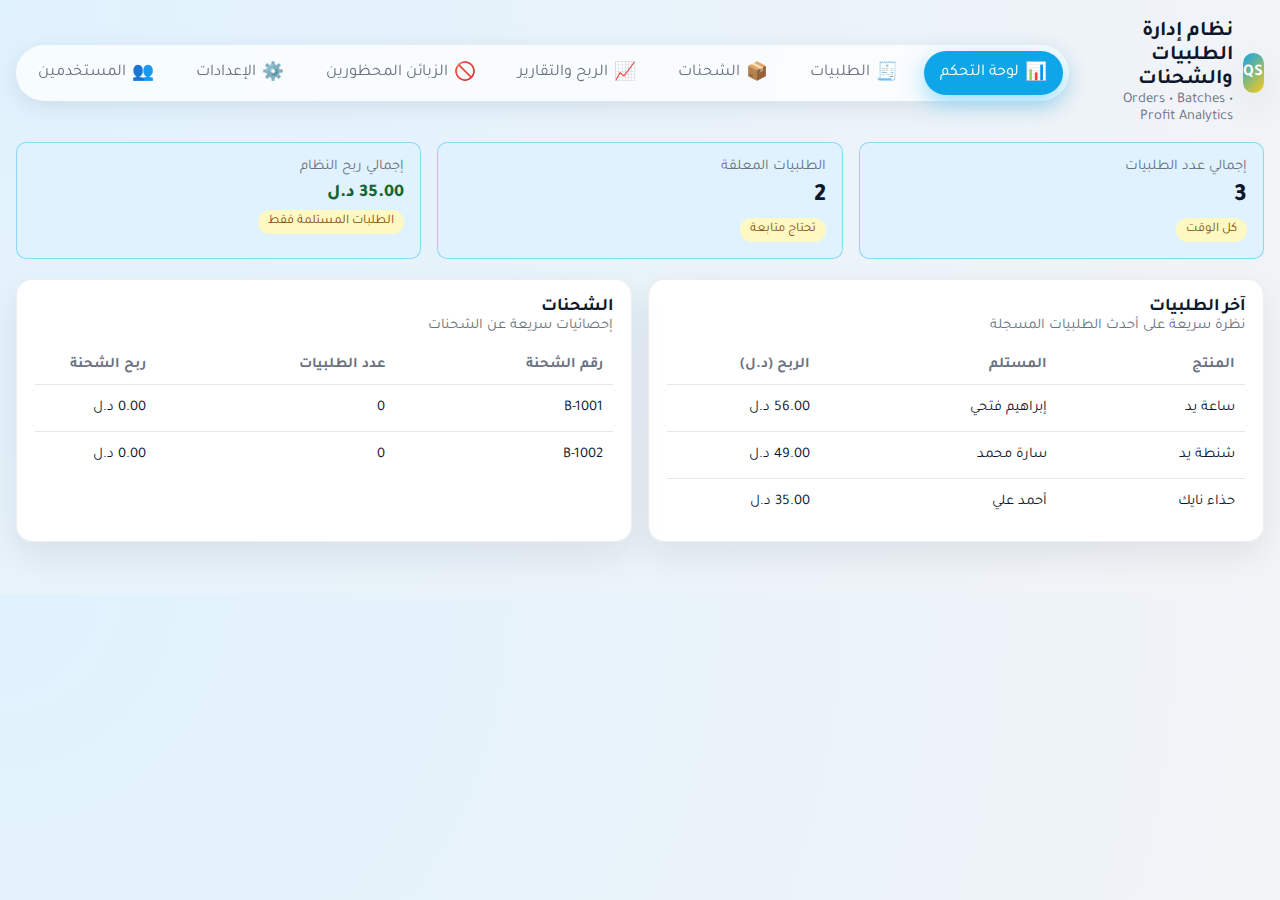
<file: index.html>
<!DOCTYPE html>
<html lang="ar" dir="rtl">
<head>
  <meta charset="UTF-8" />
  <title>نظام إدارة الطلبيات والشحنات</title>
  <meta name="viewport" content="width=device-width, initial-scale=1" />

  <link href="https://fonts.googleapis.com/css2?family=Tajawal:wght@400;500;700&display=swap" rel="stylesheet">
  <link rel="stylesheet" href="./css/styles.css">
</head>

<body>

  <div class="app-shell">

    <!-- HEADER -->
    <div id="header-slot"></div>

    <!-- CONTENT -->
    <main id="app-content"></main>

  </div>

  <!-- MODALS -->
  <div id="modals-slot"></div>

  <!-- SCRIPTS  -->
  <script defer src="./js/core.js"></script>

  <script defer src="./js/dashboard.js"></script>
  <script defer src="./js/orders.js"></script>
  <script defer src="./js/batches.js"></script>
  <script defer src="./js/analytics.js"></script>
  <script defer src="./js/settings.js"></script>
  <script defer src="./js/blocked.js"></script>
  <script defer src="./js/users.js"></script>

  <script defer src="./js/init.js"></script>
</body>
</html>
</file>
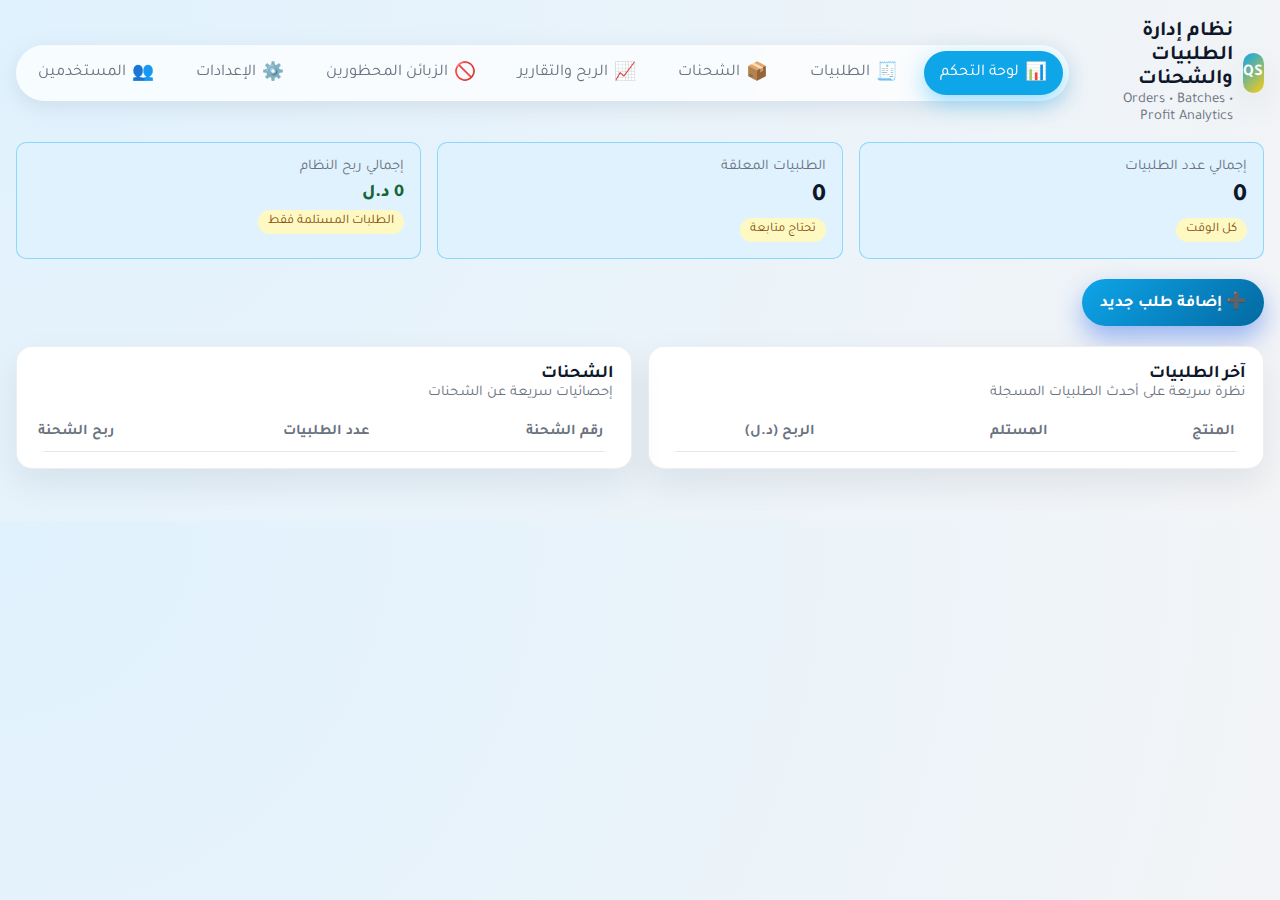
<file: frontend/index.html>
<!DOCTYPE html>
<html lang="ar" dir="rtl">
<head>
  <meta charset="UTF-8" />
  <title>نظام إدارة الطلبيات والشحنات</title>
  <meta name="viewport" content="width=device-width, initial-scale=1" />

  <link href="https://fonts.googleapis.com/css2?family=Tajawal:wght@400;500;700&display=swap" rel="stylesheet">
  <link rel="stylesheet" href="css/styles.css">
</head>

<body>

  <div class="app-shell">

    <!-- HEADER -->
    <div id="header-slot"></div>

    <main id="app-content"></main>

  </div>

  <!-- MODALS -->
  <div id="modals-slot"></div>
 
<script defer src="js/core.js"></script>
<script defer src="js/orders.js"></script>
<script defer src="js/batches.js"></script>
<script defer src="js/analytics.js"></script>
<script defer src="js/settings.js"></script>
<script defer src="js/blocked.js"></script>
<script defer src="js/users.js"></script>
<script defer src="js/init.js"></script>

</body>
</html>
</file>
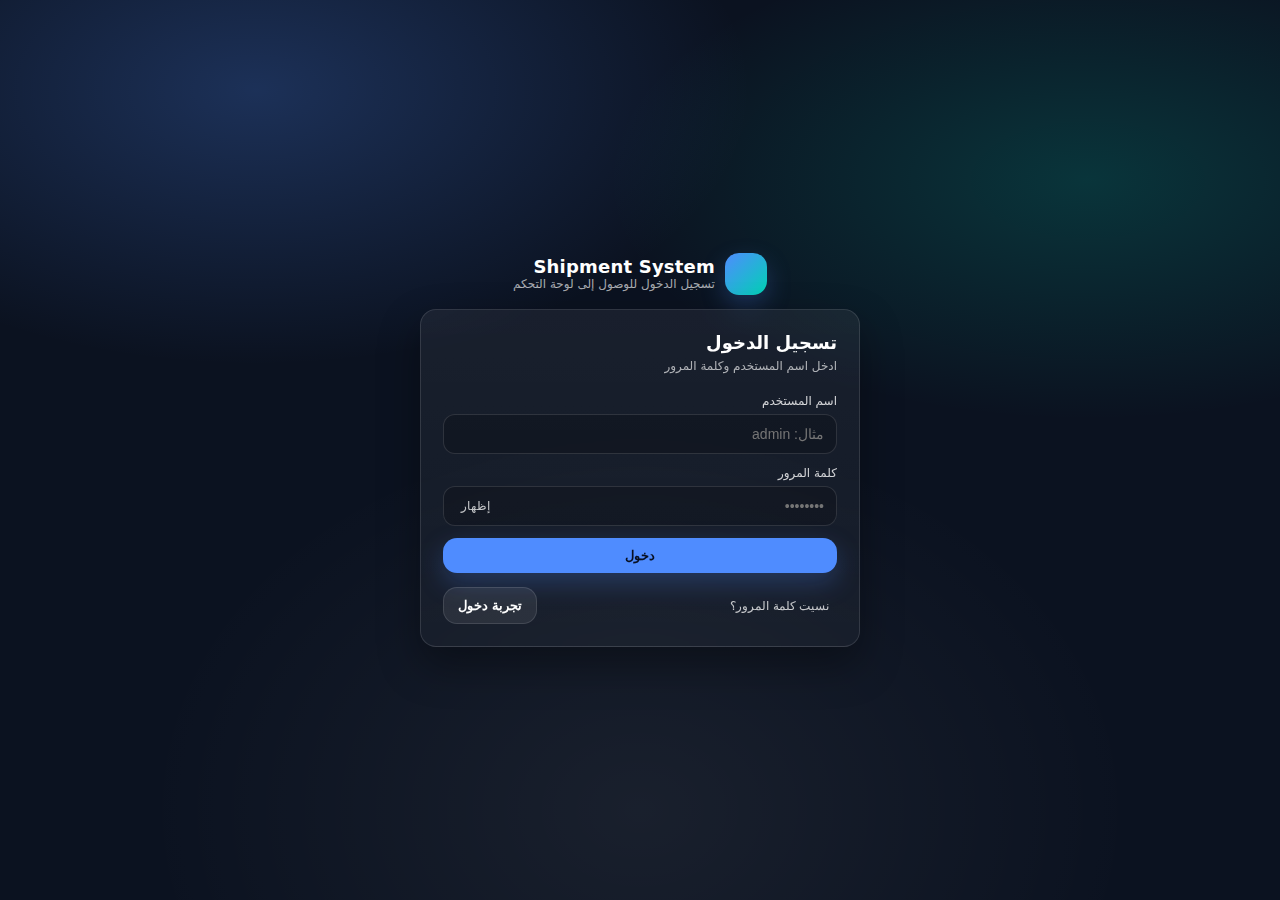
<file: components/login.html>
<!-- login.html (Front-only) -->
<!doctype html>
<html lang="ar" dir="rtl">
<head>
  <meta charset="utf-8" />
  <meta name="viewport" content="width=device-width,initial-scale=1" />
  <title>تسجيل الدخول</title>
  <style>
    :root{
      --bg:#0b1220;
      --card:#0f1a2f;
      --muted:rgba(255,255,255,.65);
      --text:#ffffff;
      --line:rgba(255,255,255,.12);
      --primary:#4f8cff;
      --danger:#ff4d4f;
      --shadow:0 18px 40px rgba(0,0,0,.35);
      --radius:16px;
      --radius2:12px;
      --pad:16px;
      --font: system-ui, -apple-system, Segoe UI, Roboto, Arial;
    }

    *{box-sizing:border-box}
    body{
      margin:0;
      font-family:var(--font);
      background:
        radial-gradient(900px 500px at 20% 10%, rgba(79,140,255,.25), transparent 55%),
        radial-gradient(800px 400px at 85% 20%, rgba(0,210,180,.18), transparent 60%),
        radial-gradient(900px 700px at 50% 90%, rgba(255,255,255,.06), transparent 55%),
        var(--bg);
      color:var(--text);
      min-height:100vh;
      display:flex;
      align-items:center;
      justify-content:center;
      padding:24px;
    }

    .wrap{
      width:min(440px, 100%);
    }

    .brand{
      display:flex;
      align-items:center;
      gap:10px;
      margin-bottom:14px;
      justify-content:center;
    }
    .logo{
      width:42px;height:42px;
      border-radius:14px;
      background: linear-gradient(135deg, rgba(79,140,255,1), rgba(0,210,180,1));
      box-shadow: 0 10px 24px rgba(79,140,255,.25);
    }
    .brand h1{
      margin:0;
      font-size:18px;
      font-weight:800;
      letter-spacing:.2px;
    }
    .brand p{
      margin:0;
      font-size:12px;
      color:var(--muted);
      text-align:center;
    }

    .card{
      background:linear-gradient(180deg, rgba(255,255,255,.06), rgba(255,255,255,.03));
      border:1px solid var(--line);
      border-radius:var(--radius);
      box-shadow:var(--shadow);
      padding:22px;
      backdrop-filter: blur(10px);
    }

    .title{
      margin:0 0 4px 0;
      font-size:18px;
      font-weight:800;
    }
    .sub{
      margin:0 0 18px 0;
      color:var(--muted);
      font-size:12px;
      line-height:1.6;
    }

    .row{margin-bottom:12px}
    label{
      display:block;
      margin:0 0 6px 0;
      font-size:12px;
      color:rgba(255,255,255,.8);
    }
    .input{
      width:100%;
      border:1px solid var(--line);
      background:rgba(0,0,0,.18);
      color:var(--text);
      border-radius:12px;
      padding:11px 12px;
      font-size:14px;
      outline:none;
    }
    .input:focus{
      border-color: rgba(79,140,255,.75);
      box-shadow: 0 0 0 3px rgba(79,140,255,.18);
    }

    .pw-wrap{
      position:relative;
    }
    .pw-toggle{
      position:absolute;
      left:10px; /* لأن RTL */
      top:50%;
      transform:translateY(-50%);
      border:0;
      background:transparent;
      color:rgba(255,255,255,.75);
      cursor:pointer;
      padding:6px 8px;
      border-radius:10px;
      font-size:12px;
    }
    .pw-toggle:hover{background:rgba(255,255,255,.06)}

    .actions{
      display:flex;
      gap:10px;
      align-items:center;
      justify-content:space-between;
      margin-top:14px;
      flex-wrap:wrap;
    }

    .btn{
      border:0;
      cursor:pointer;
      border-radius:14px;
      padding:10px 14px;
      font-weight:700;
      font-size:13px;
      transition:.15s transform, .15s opacity;
      user-select:none;
    }
    .btn:active{transform:scale(.98)}
    .btn-primary{
      background:var(--primary);
      color:#081022;
      box-shadow: 0 10px 26px rgba(79,140,255,.25);
      width:100%;
    }
    .btn-secondary{
      background:rgba(255,255,255,.08);
      color:var(--text);
      border:1px solid var(--line);
    }
    .link{
      background:transparent;
      border:0;
      color:rgba(255,255,255,.75);
      cursor:pointer;
      padding:6px 8px;
      border-radius:10px;
      font-size:12px;
    }
    .link:hover{background:rgba(255,255,255,.06)}

    .hint{
      margin-top:14px;
      color:rgba(255,255,255,.55);
      font-size:11px;
      line-height:1.6;
      text-align:center;
    }

    .msg{
      margin-top:10px;
      font-size:12px;
      padding:10px 12px;
      border-radius:12px;
      border:1px solid var(--line);
      background:rgba(0,0,0,.18);
      display:none;
    }
    .msg.ok{border-color: rgba(0,210,180,.35)}
    .msg.err{border-color: rgba(255,77,79,.35)}
    .msg.show{display:block}

    /* Modal */
    .overlay{
      position:fixed; inset:0;
      background:rgba(0,0,0,.55);
      display:none;
      align-items:center;
      justify-content:center;
      padding:24px;
      z-index:1000;
    }
    .overlay.show{display:flex}
    .modal{
      width:min(420px, 100%);
      background:linear-gradient(180deg, rgba(255,255,255,.08), rgba(255,255,255,.04));
      border:1px solid var(--line);
      border-radius:18px;
      box-shadow:var(--shadow);
      padding:18px;
    }
    .modal h3{margin:0 0 6px 0; font-size:16px}
    .modal p{margin:0 0 12px 0; color:var(--muted); font-size:12px; line-height:1.6}
    .modal .btns{display:flex; gap:10px; justify-content:flex-end; margin-top:12px; flex-wrap:wrap}
    .btn-danger{
      background:rgba(255,77,79,.12);
      color:#ffd1d1;
      border:1px solid rgba(255,77,79,.35);
    }

    /* Mobile */
    @media (max-width:420px){
      .card{padding:18px}
      .btn-primary{width:100%}
      .actions{justify-content:center}
    }
  </style>
</head>
<body>
  <div class="wrap">
    <div class="brand">
      <div class="logo" aria-hidden="true"></div>
      <div>
        <h1>Shipment System</h1>
        <p>تسجيل الدخول للوصول إلى لوحة التحكم</p>
      </div>
    </div>

    <div class="card">
      <h2 class="title">تسجيل الدخول</h2>
      <p class="sub">ادخل اسم المستخدم وكلمة المرور</p>

      <div class="row">
        <label for="username">اسم المستخدم</label>
        <input id="username" class="input" type="text" placeholder="مثال: admin" autocomplete="username" />
      </div>

      <div class="row">
        <label for="password">كلمة المرور</label>
        <div class="pw-wrap">
          <input id="password" class="input" type="password" placeholder="••••••••" autocomplete="current-password" />
          <button class="pw-toggle" type="button" id="togglePw">إظهار</button>
        </div>
      </div>

      <button class="btn btn-primary" type="button" id="loginBtn">دخول</button>

      <div class="actions">
        <button class="link" type="button" id="forgotBtn">نسيت كلمة المرور؟</button>
        <button class="btn btn-secondary" type="button" id="demoBtn">تجربة دخول</button>
      </div>

      <div id="msg" class="msg"></div>
 
    </div>
  </div>

  <!-- Forgot Password Modal -->
  <div class="overlay" id="overlay" role="dialog" aria-modal="true" aria-labelledby="fpTitle">
    <div class="modal">
      <h3 id="fpTitle">إعادة تعيين كلمة المرور</h3>
      <p>أدخل اسم المستخدم أو البريد الإلكتروني</p>

      <div class="row">
        <label for="fpUser">اسم المستخدم / البريد</label>
        <input id="fpUser" class="input" type="text" placeholder="مثال: admin أو admin@mail.com" />
      </div>

      <div id="fpMsg" class="msg"></div>

      <div class="btns">
        <button class="btn btn-secondary" type="button" id="closeFp">إغلاق</button>
        <button class="btn btn-danger" type="button" id="sendFp">إرسال</button>
      </div>
    </div>
  </div>

  <script>
    "use strict";

    // ====== Demo local users (Front-only) ======
    const DEMO_USERS = [
      { username: "admin", password: "admin123" },
      { username: "staff", password: "staff123" }
    ];

    // ====== Elements ======
    const elUser = document.getElementById("username");
    const elPass = document.getElementById("password");
    const elMsg  = document.getElementById("msg");

    const loginBtn = document.getElementById("loginBtn");
    const demoBtn  = document.getElementById("demoBtn");
    const togglePw = document.getElementById("togglePw");

    const overlay  = document.getElementById("overlay");
    const forgotBtn= document.getElementById("forgotBtn");
    const closeFp  = document.getElementById("closeFp");
    const sendFp   = document.getElementById("sendFp");
    const fpUser   = document.getElementById("fpUser");
    const fpMsg    = document.getElementById("fpMsg");

    // ====== UI Helpers ======
    function showMessage(text, type="ok"){
      elMsg.textContent = text;
      elMsg.className = "msg show " + (type === "err" ? "err" : "ok");
    }
    function clearMessage(){
      elMsg.textContent = "";
      elMsg.className = "msg";
    }

    function showFpMessage(text, type="ok"){
      fpMsg.textContent = text;
      fpMsg.className = "msg show " + (type === "err" ? "err" : "ok");
    }
    function clearFpMessage(){
      fpMsg.textContent = "";
      fpMsg.className = "msg";
    }

    // ====== “API” Stubs (replace later with real fetch) ======
    async function apiLogin(username, password){
      // TODO: Replace with Laravel endpoint:
      // POST /api/login { username, password }
      // return { ok:true, token:"...", user:{...} } or { ok:false, message:"..." }

      // Front-only demo validation:
      const found = DEMO_USERS.find(u => u.username === username && u.password === password);
      if (!found) return { ok:false, message:"بيانات الدخول غير صحيحة." };
      return { ok:true, token:"demo-token", user:{ username } };
    }

    async function apiForgotPassword(identity){
      // TODO: Replace with Laravel endpoint:
      // POST /api/forgot-password { identity }
      // return { ok:true, message:"..." }

      if (!identity || identity.length < 3) {
        return { ok:false, message:"اكتب اسم المستخدم/البريد بشكل صحيح." };
      }
      // Demo
      return { ok:true, message:"تم إرسال طلب إعادة التعيين (تجريبي). سيتم ربطه بالباك اند لاحقًا." };
    }

    // ====== Actions ======
    async function handleLogin(){
      clearMessage();
      const username = (elUser.value || "").trim();
      const password = (elPass.value || "").trim();

      if (!username || !password){
        showMessage("اكتب اسم المستخدم وكلمة المرور.", "err");
        return;
      }

      loginBtn.disabled = true;
      loginBtn.style.opacity = "0.75";
      loginBtn.textContent = "جارٍ التحقق...";

      try{
        const res = await apiLogin(username, password);
        if (!res.ok){
          showMessage(res.message || "فشل تسجيل الدخول.", "err");
          return;
        }

        // Store demo token
        localStorage.setItem("auth_token", res.token);
        localStorage.setItem("auth_user", JSON.stringify(res.user));

        showMessage("تم تسجيل الدخول بنجاح ✅ (تجريبي)", "ok");

        // TODO: redirect to your SPA route
        // location.hash = "#dashboard";
        // or window.location.href = "index.html#dashboard";
      } finally {
        loginBtn.disabled = false;
        loginBtn.style.opacity = "1";
        loginBtn.textContent = "دخول";
      }
    }

    function openForgot(){
      clearFpMessage();
      fpUser.value = "";
      overlay.classList.add("show");
      setTimeout(() => fpUser.focus(), 50);
    }
    function closeForgot(){
      overlay.classList.remove("show");
    }

    async function handleForgot(){
      clearFpMessage();
      const identity = (fpUser.value || "").trim();

      sendFp.disabled = true;
      sendFp.style.opacity = "0.75";
      sendFp.textContent = "إرسال...";

      try{
        const res = await apiForgotPassword(identity);
        if (!res.ok){
          showFpMessage(res.message || "فشل الإرسال.", "err");
          return;
        }
        showFpMessage(res.message || "تم الإرسال.", "ok");
      } finally {
        sendFp.disabled = false;
        sendFp.style.opacity = "1";
        sendFp.textContent = "إرسال";
      }
    }

    // ====== Events ======
    loginBtn.addEventListener("click", handleLogin);
    demoBtn.addEventListener("click", () => {
      elUser.value = "admin";
      elPass.value = "admin123";
      handleLogin();
    });

    togglePw.addEventListener("click", () => {
      const isPw = elPass.type === "password";
      elPass.type = isPw ? "text" : "password";
      togglePw.textContent = isPw ? "إخفاء" : "إظهار";
    });

    forgotBtn.addEventListener("click", openForgot);
    closeFp.addEventListener("click", closeForgot);
    sendFp.addEventListener("click", handleForgot);

    overlay.addEventListener("click", (e) => {
      if (e.target === overlay) closeForgot();
    });

    document.addEventListener("keydown", (e) => {
      if (e.key === "Escape") closeForgot();
      if (e.key === "Enter" && overlay.classList.contains("show")) handleForgot();
      if (e.key === "Enter" && !overlay.classList.contains("show")) handleLogin();
    });
  </script>
</body>
</html>
</file>
<file: css/styles.css>
:root {
  /* ========= THEME COLORS ========= */
  --color-primary: #0ea5e9;
  --color-primary-soft: #e0f2fe;
  --color-primary-dark: #0369a1;

  --color-accent: #facc15;
  --color-accent-soft: #fef9c3;

  --color-bg: #f3f4f6;
  --color-bg-alt: #f9fafb;
  --color-bg-gradient-start: #e0f2fe;
  --color-bg-gradient-end: #f3f4f6;

  --color-card: #ffffff;

  --color-text-main: #0f172a;
  --color-text-muted: #6b7280;

  --color-border: #e5e7eb;

  --color-success: #22c55e;
  --color-success-bg: #dcfce7;
  --color-success-text: #166534;

  --color-danger: #ef4444;
  --color-danger-bg: #fee2e2;
  --color-danger-text: #991b1b;

  --color-warning-bg: #fef9c3;
  --color-warning-text: #854d0e;

  --color-chip-bg: #e5e7eb;
  --color-chip-text: #4b5563;

  --color-invoice-bg: #eef2ff;
  --color-invoice-text: #3730a3;

  /* ========= TYPO ========= */
  --font-family-main: "Tajawal", system-ui, -apple-system, BlinkMacSystemFont, "Segoe UI", sans-serif;

  /* ✅ تكبير خطوط أساسياً */
  --text-xs: 0.82rem;
  --text-sm: 0.92rem;
  --text-md: 1.02rem;
  --text-lg: 1.12rem;
  --text-xl: 1.3rem;
  --text-2xl: 1.55rem;

  /* ========= RADII ========= */
  --radius-pill: 999px;
  --radius-lg: 16px;
  --radius-md: 10px;

  /* ========= SHADOWS ========= */
  --shadow-soft: 0 14px 35px rgba(15, 23, 42, 0.08);
  --shadow-tab: 0 6px 20px rgba(148, 163, 184, 0.25);
  --shadow-strong: 0 12px 26px rgba(37, 99, 235, 0.45);

  /* ========= TRANSITION ========= */
  --transition-fast: 0.2s ease;
  --transition-med: 0.25s ease-out;
}

* {
  box-sizing: border-box;
  font-family: var(--font-family-main);
}

html {
  -webkit-text-size-adjust: 100%;
  text-size-adjust: 100%;
}

body {
  margin: 0;
  background: radial-gradient(circle at top left, var(--color-bg-gradient-start), var(--color-bg-gradient-end));
  color: var(--color-text-main);
}

/* ✅ تحسين عرض المحتوى على الموبايل */
.app-shell {
  max-width: 1280px;
  margin: 20px auto;
  padding: 0 16px 32px;
}

/* =========================
   Header / Top Header
   ========================= */
header {
  display: flex;
  align-items: center;
  justify-content: space-between;
  margin-bottom: 20px;
  gap: 16px;
}

.top-header{
  display:flex;
  align-items:center;
  justify-content:space-between;
  gap: 16px;
  margin-bottom: 16px;
}

.logo {
  display: flex;
  align-items: center;
  gap: 10px;
}

.logo-badge {
  width: 40px;
  height: 40px;
  border-radius: 14px;
  background: linear-gradient(135deg, var(--color-primary), var(--color-accent));
  display: flex;
  align-items: center;
  justify-content: center;
  color: white;
  font-weight: 700;
  font-size: var(--text-md);
  box-shadow: var(--shadow-soft);
}

.logo-text-title {
  font-weight: 700;
  font-size: var(--text-xl);
}

.logo-text-sub {
  font-size: var(--text-sm);
  color: var(--color-text-muted);
}

/* =========================
   Nav Tabs (Desktop)
   ========================= */
.nav-tabs {
  display: flex;
  gap: 10px;
  background: rgba(255, 255, 255, 0.72);
  padding: 6px;
  border-radius: var(--radius-pill);
  box-shadow: var(--shadow-tab);
  backdrop-filter: blur(10px); 
}

.nav-tabs::-webkit-scrollbar {
  height: 8px;
}
.nav-tabs::-webkit-scrollbar-thumb {
  background: rgba(148, 163, 184, 0.45);
  border-radius: 999px;
}

.nav-btn {
  border: none;
  padding: 10px 16px;
  border-radius: var(--radius-pill);
  background: transparent;
  font-size: var(--text-md);
  cursor: pointer;
  color: var(--color-text-muted);
  transition: var(--transition-fast);
  display: flex;
  align-items: center;
  gap: 6px;
  white-space: nowrap;
  scroll-snap-align: start;
}

.nav-btn span.icon {
  font-size: 1.1rem;
}

.nav-btn.active {
  background: var(--color-primary);
  color: white;
  box-shadow: 0 8px 22px rgba(56, 189, 248, 0.5);
}

/* =========================
   Mobile Nav Toggle
   ========================= */

/* زر التوجل */
.nav-toggle {
  display: none;
  border: none;
  background: white;
  border-radius: 12px;
  padding: 10px 12px;
  font-size: 1.4rem;
  cursor: pointer;
  box-shadow: var(--shadow-soft);
}

/* Overlay خلف القائمة */
.nav-overlay {
  display: none;
}

/* ===== Mobile ===== */
@media (max-width: 980px) {

  /* اظهار زر التوجل */
  .nav-toggle {
    display: inline-flex;
    align-items: center;
    justify-content: center;
    width: 100%;
  }

  /* إخفاء شريط التنقل افتراضيًا */
  .nav-tabs {
    position: fixed;
    top: 88px;
    right: 12px;
    left: 12px;
    display: none;
    flex-direction: column;
    align-items: stretch;
    gap: 6px;
    padding: 12px;
    border-radius: 18px;
    background: rgba(255, 255, 255, 0.96);
    border: 1px solid rgba(148, 163, 184, 0.25);
    box-shadow: var(--shadow-tab);
    z-index: 1001;

    overflow-x: visible;
    scroll-snap-type: none;
  }

  /* عند الفتح */
  .nav-tabs.is-open {
    display: flex;
    animation: navFadeIn 0.25s ease;
  }

  /* الأزرار داخل القائمة */
  .nav-tabs .nav-btn {
    justify-content: flex-start;
    padding: 12px 14px;
    font-size: var(--text-md);
    width: 100%;
  }

  /* Overlay خلف القائمة */
  .nav-overlay {
    position: fixed;
    inset: 0;
    background: rgba(15, 23, 42, 0.35);
    backdrop-filter: blur(2px);
    z-index: 1000;
  }

  .nav-overlay.is-open {
    display: block;
  }
}

/* حركة بسيطة */
@keyframes navFadeIn {
  from { opacity: 0; transform: translateY(-6px); }
  to { opacity: 1; transform: translateY(0); }
}

main {
  margin-top: 10px;
}

/* =========================
   IMPORTANT FIX:
   injected pages may contain .page which is hidden by default
   ========================= */
.page {
  display: none;
  animation: fadeIn var(--transition-med);
}
.page.active {
  display: block;
}

/* ✅ لو الصفحة محقونة داخل app-content: لا تخفيها */
#app-content .page,
#app-content .page.active{
  display: block !important;
}

@keyframes fadeIn {
  from { opacity: 0; transform: translateY(6px); }
  to { opacity: 1; transform: translateY(0); }
}

.grid {
  display: grid;
  gap: 16px;
}

.grid-2 {
  grid-template-columns: repeat(auto-fit, minmax(260px, 1fr));
}

/* ✅ كانت تضغط الكروت على الموبايل */
.grid-3 {
  grid-template-columns: repeat(auto-fit, minmax(220px, 1fr));
}

.card {
  background: var(--color-card);
  border-radius: var(--radius-lg);
  padding: 16px 18px;
  box-shadow: var(--shadow-soft);
  border: 1px solid rgba(148, 163, 184, 0.18);
}

.card-header {
  display: flex;
  justify-content: space-between;
  align-items: center;
  margin-bottom: 12px;
  gap: 10px;
}

.card-title {
  font-weight: 700;
  font-size: var(--text-lg);
}

.card-sub {
  font-size: var(--text-sm);
  color: var(--color-text-muted);
}

.stat-card {
  padding: 16px 16px;
  border-radius: var(--radius-md);
  background: var(--color-primary-soft);
  border: 1px solid rgba(56, 189, 248, 0.5);
}

.stat-label {
  font-size: var(--text-sm);
  color: var(--color-text-muted);
}

.stat-value {
  margin-top: 6px;
  font-size: var(--text-2xl);
  font-weight: 800;
}

.stat-chip {
  margin-top: 6px;
  display: inline-flex;
  align-items: center;
  gap: 5px;
  border-radius: var(--radius-pill);
  padding: 4px 10px;
  font-size: var(--text-xs);
  background: var(--color-accent-soft);
  color: var(--color-warning-text);
}

.badge-soft {
  padding: 4px 10px;
  border-radius: var(--radius-pill);
  font-size: var(--text-xs);
  background: var(--color-chip-bg);
  color: var(--color-chip-text);
}

.primary-btn {
  border: none;
  border-radius: var(--radius-pill);
  padding: 12px 18px;
  background: linear-gradient(135deg, var(--color-primary), var(--color-primary-dark));
  color: white;
  font-weight: 700;
  font-size: var(--text-md);
  cursor: pointer;
  box-shadow: var(--shadow-strong);
  transition: var(--transition-fast);
  display: inline-flex;
  align-items: center;
  gap: 6px;
}

.primary-btn:hover {
  transform: translateY(-1px);
  box-shadow: 0 16px 35px rgba(37, 99, 235, 0.55);
}

.primary-btn:active {
  transform: translateY(0);
  box-shadow: 0 8px 18px rgba(37, 99, 235, 0.45);
}

.secondary-btn {
  border-radius: var(--radius-pill);
  border: 1px solid var(--color-border);
  padding: 10px 14px;
  font-size: var(--text-sm);
  background: white;
  cursor: pointer;
  color: var(--color-text-muted);
  display: inline-flex;
  align-items: center;
  gap: 4px;
}

/* ✅ Tables: wrapper scroll on mobile */
.table-wrap {
  width: 100%;
  overflow-x: auto;
  -webkit-overflow-scrolling: touch;
  border-radius: 12px;
}

table {
  width: 100%;
  border-collapse: collapse;
  font-size: var(--text-sm);
  min-width: 720px;
}

th, td {
  padding: 10px 10px;
  text-align: right;
  border-bottom: 1px solid var(--color-border);
  vertical-align: middle;
}

th {
  font-weight: 700;
  color: var(--color-text-muted);
}

tr:last-child td {
  border-bottom: none;
}

.status-pill {
  padding: 5px 12px;
  border-radius: var(--radius-pill);
  font-size: var(--text-xs);
  display: inline-flex;
  align-items: center;
  gap: 4px;
}

.status-pending {
  background: var(--color-warning-bg);
  color: var(--color-warning-text);
}

.status-done {
  background: var(--color-success-bg);
  color: var(--color-success-text);
}

.status-cancelled {
  background: var(--color-danger-bg);
  color: var(--color-danger-text);
}

.invoice-chip {
  padding: 4px 10px;
  border-radius: var(--radius-pill);
  background: var(--color-invoice-bg);
  color: var(--color-invoice-text);
  font-size: var(--text-xs);
  display: inline-flex;
  align-items: center;
  gap: 4px;
}

.muted {
  color: var(--color-text-muted);
  font-size: var(--text-xs);
}

.table-actions {
  display: flex;
  gap: 8px;
  justify-content: flex-end;
  flex-wrap: wrap;
}

.icon-btn {
  border-radius: var(--radius-pill);
  border: 1px solid var(--color-border);
  padding: 6px 10px;
  background: white;
  cursor: pointer;
  font-size: var(--text-xs);
  display: inline-flex;
  align-items: center;
  gap: 4px;
}

.icon-btn.danger {
  border-color: rgba(239, 68, 68, 0.3);
  color: var(--color-danger);
}

.search-row {
  display: flex;
  justify-content: space-between;
  align-items: center;
  gap: 10px;
  margin-bottom: 10px;
  flex-wrap: wrap;
}

.search-input {
  max-width: 280px;
  position: relative;
  width: 100%;
}

.search-input input {
  width: 100%;
  padding-inline-start: 36px;
}

.search-input span {
  position: absolute;
  left: 12px;
  top: 50%;
  transform: translateY(-50%);
  font-size: var(--text-sm);
  color: var(--color-text-muted);
}

.filter-chips {
  display: flex;
  gap: 8px;
  flex-wrap: wrap;
}

.chip {
  border-radius: var(--radius-pill);
  padding: 6px 12px;
  border: 1px solid var(--color-border);
  background: white;
  font-size: var(--text-xs);
  cursor: pointer;
  color: var(--color-text-muted);
}

.chip.active {
  background: var(--color-primary);
  color: white;
  border-color: transparent;
}

.input-row {
  margin-bottom: 10px;
  display: flex;
  flex-direction: column;
  gap: 6px;
}

label {
  font-size: var(--text-sm);
  color: var(--color-text-muted);
}

input, select, textarea {
  border-radius: var(--radius-md);
  border: 1px solid var(--color-border);
  padding: 10px 12px;
  font-size: var(--text-sm);
  outline: none;
  background: var(--color-bg-alt);
  transition: var(--transition-fast);
}

textarea {
  resize: vertical;
}

input:focus, select:focus, textarea:focus {
  border-color: var(--color-primary);
  background: white;
  box-shadow: 0 0 0 1px rgba(56, 189, 248, 0.35);
}

.two-cols {
  display: grid;
  grid-template-columns: repeat(auto-fit, minmax(180px, 1fr));
  gap: 12px;
}

.section-title-inline {
  display: flex;
  align-items: center;
  justify-content: space-between;
  gap: 8px;
  margin-bottom: 6px;
  flex-wrap: wrap;
}

.pill-small {
  font-size: var(--text-xs);
  padding: 4px 10px;
  border-radius: var(--radius-pill);
  background: var(--color-primary-soft);
  color: var(--color-text-main);
}

.highlight-profit {
  font-weight: 800;
  color: var(--color-success-text);
  font-size: var(--text-lg);
}

/* ===== Blocked Customers ===== */
.status-blocked {
  background: rgba(239, 68, 68, 0.12);
  color: var(--color-danger-text);
  border: 1px solid rgba(239, 68, 68, 0.25);
}

/* ===== Modal ===== */
.modal-overlay {
  position: fixed;
  inset: 0;
  background: rgba(15, 23, 42, 0.45);
  display: none;
  align-items: center;
  justify-content: center;
  padding: 16px;
  z-index: 999;
}

.modal-overlay.is-open {
  display: flex;
}

.modal {
  width: min(720px, 100%);
  background: var(--color-card);
  border-radius: var(--radius-lg);
  box-shadow: 0 30px 80px rgba(0, 0, 0, 0.25);
  border: 1px solid rgba(148, 163, 184, 0.22);
  overflow: hidden;
}

.modal-header {
  padding: 14px 16px;
  display: flex;
  align-items: flex-start;
  justify-content: space-between;
  gap: 10px;
  border-bottom: 1px solid var(--color-border);
}

.modal-title {
  font-weight: 800;
  font-size: var(--text-lg);
}

.modal-sub {
  font-size: var(--text-sm);
  color: var(--color-text-muted);
}

.modal-body {
  padding: 14px 16px;
}

.modal-footer {
  padding: 12px 16px;
  display: flex;
  justify-content: flex-end;
  gap: 8px;
  border-top: 1px solid var(--color-border);
}

/* Optional: make costs stand out a bit */
.cost-negative {
  color: var(--color-danger-text);
  font-weight: 800;
}

/* Layout wrapper for split sidebar/main */
.layout{
  display: grid;
  grid-template-columns: 300px 1fr;
  gap: 16px;
  align-items: start;
}
.main{ min-height: 60vh; }

/* Sidebar small styling */
.sidebar{ position: sticky; top: 16px; }
.sidebar-card{
  background: rgba(255,255,255,0.7);
  border: 1px solid rgba(148,163,184,0.25);
  border-radius: 16px;
  padding: 12px;
  box-shadow: 0 10px 26px rgba(15,23,42,0.08);
  margin-bottom: 12px;
}
.sidebar-title{ font-weight: 800; margin-bottom: 10px; }
.sidebar-btn{
  width: 100%;
  margin-bottom: 8px;
  border-radius: 999px;
  border: 1px solid #e5e7eb;
  padding: 10px 12px;
  background: #fff;
  cursor: pointer;
  text-align: right;
  font-size: var(--text-sm);
}
.sidebar-btn:hover{ filter: brightness(0.98); }

.spacer-16{ height: 16px; }

/* =========================
   ✅ MOBILE IMPROVEMENTS
   ========================= */
@media (max-width: 980px){
  .layout{ grid-template-columns: 1fr; }
  .sidebar{ position: static; }
}

/* ✅ موبايل: الهيدر وnav والكروت بشكل أجمل */
@media (max-width: 768px) {

  .app-shell {
    margin: 12px auto;
    padding: 0 12px 22px;
  }

  header,
  .top-header {
    flex-direction: column;
    align-items: stretch;
    gap: 12px;
  }

  .logo-badge {
    width: 44px;
    height: 44px;
    border-radius: 16px;
    font-size: var(--text-lg);
  }

  .logo-text-title {
    font-size: 1.2rem;
    line-height: 1.35;
  }

  .logo-text-sub {
    font-size: var(--text-sm);
  }

  /* ✅ الكروت: خليه صف واحد */
  .grid-3 {
    grid-template-columns: 1fr;
  }

  .grid-2 {
    grid-template-columns: 1fr;
  }

  .card {
    padding: 14px 14px;
    border-radius: 18px;
  }

  .card-header {
    flex-direction: column;
    align-items: flex-start;
    gap: 8px;
  }

  .primary-btn {
    width: 100%;
    justify-content: center;
    padding: 12px 16px;
  }

  .secondary-btn {
    width: 100%;
    justify-content: center;
  }

  .search-input {
    max-width: 100%;
  }

  /* ✅ الجداول: لا تصغر، خلّيها scroll */
  table {
    min-width: 780px;
  }

  th, td {
    padding: 10px 10px;
    font-size: var(--text-sm);
  }
}

/* ✅ موبايل صغير جدًا */
@media (max-width: 420px) {
  .logo-text-title { font-size: 1.1rem; }
  .stat-value { font-size: 1.45rem; }
}

/* =========================
   ✅ MOBILE: Tables -> Cards
   ========================= */
@media (max-width: 560px) {

  .card table {
    width: 100%;
    min-width: 0 !important;
    border-collapse: separate;
    border-spacing: 0 10px;
  }

  .card table thead {
    display: none !important;
  }

  .card table tbody,
  .card table tr,
  .card table td {
    display: block;
    width: 100%;
  }

  .card table tr {
    background: rgba(255,255,255,0.95);
    border: 1px solid rgba(148, 163, 184, 0.25);
    border-radius: 14px;
    box-shadow: 0 10px 24px rgba(15, 23, 42, 0.06);
    overflow: hidden;
    padding: 10px 10px;
  }

  .card table td {
    border: none !important;
    padding: 8px 8px;
    display: flex;
    justify-content: space-between;
    align-items: center;
    gap: 10px;
    text-align: right;
  }

  .card table td::before {
    content: attr(data-label);
    font-weight: 700;
    color: var(--color-text-muted);
    font-size: var(--text-xs);
    flex: 0 0 auto;
    max-width: 48%;
    white-space: nowrap;
    overflow: hidden;
    text-overflow: ellipsis;
  }

  .card table td:last-child {
    padding-top: 10px;
  }

  .table-actions {
    justify-content: flex-start !important;
    gap: 8px !important;
  }

  .icon-btn {
    padding: 8px 10px !important;
    font-size: var(--text-xs) !important;
  }

  .two-cols {
    grid-template-columns: 1fr !important;
  }
}
/* =========================
   ✅ MOBILE TABLE SCROLL (Keep as Table)
   ========================= */

.table-wrap{
  width: 100%;
  overflow-x: auto;
  -webkit-overflow-scrolling: touch;
  border-radius: 12px;
}

/* شريط تمرير ناعم */
.table-wrap::-webkit-scrollbar{ height: 10px; }
.table-wrap::-webkit-scrollbar-thumb{
  background: rgba(148, 163, 184, 0.55);
  border-radius: 999px;
}

.table-wrap table{
  width: 100%;
  border-collapse: collapse;
  min-width: 860px; /* مهم: يخلي الجدول أعرض من الهاتف فتظهر إمكانية السحب */
}

/* موبايل: خفف المسافات شوي */
@media (max-width: 768px){
  th, td{
    padding: 10px 10px;
    font-size: var(--text-sm);
    white-space: nowrap; /* مهم: يمنع تكسير النص داخل الخلايا */
  }
}

/* موبايل صغير جدًا */
@media (max-width: 420px){
  th, td{
    padding: 9px 9px;
    font-size: var(--text-xs);
  }
}
</file>
<file: frontend/css/styles.css>
:root {
  /* ========= THEME COLORS ========= */
  --color-primary: #0ea5e9;
  --color-primary-soft: #e0f2fe;
  --color-primary-dark: #0369a1;

  --color-accent: #facc15;
  --color-accent-soft: #fef9c3;

  --color-bg: #f3f4f6;
  --color-bg-alt: #f9fafb;
  --color-bg-gradient-start: #e0f2fe;
  --color-bg-gradient-end: #f3f4f6;

  --color-card: #ffffff;

  --color-text-main: #0f172a;
  --color-text-muted: #6b7280;

  --color-border: #e5e7eb;

  --color-success: #22c55e;
  --color-success-bg: #dcfce7;
  --color-success-text: #166534;

  --color-danger: #ef4444;
  --color-danger-bg: #fee2e2;
  --color-danger-text: #991b1b;

  --color-warning-bg: #fef9c3;
  --color-warning-text: #854d0e;

  --color-chip-bg: #e5e7eb;
  --color-chip-text: #4b5563;

  --color-invoice-bg: #eef2ff;
  --color-invoice-text: #3730a3;

  /* ========= TYPO ========= */
  --font-family-main: "Tajawal", system-ui, -apple-system, BlinkMacSystemFont, "Segoe UI", sans-serif;

  /* ✅ تكبير خطوط أساسياً */
  --text-xs: 0.82rem;
  --text-sm: 0.92rem;
  --text-md: 1.02rem;
  --text-lg: 1.12rem;
  --text-xl: 1.3rem;
  --text-2xl: 1.55rem;

  /* ========= RADII ========= */
  --radius-pill: 999px;
  --radius-lg: 16px;
  --radius-md: 10px;

  /* ========= SHADOWS ========= */
  --shadow-soft: 0 14px 35px rgba(15, 23, 42, 0.08);
  --shadow-tab: 0 6px 20px rgba(148, 163, 184, 0.25);
  --shadow-strong: 0 12px 26px rgba(37, 99, 235, 0.45);

  /* ========= TRANSITION ========= */
  --transition-fast: 0.2s ease;
  --transition-med: 0.25s ease-out;
}

* {
  box-sizing: border-box;
  font-family: var(--font-family-main);
}

html {
  -webkit-text-size-adjust: 100%;
  text-size-adjust: 100%;
}

body {
  margin: 0;
  background: radial-gradient(circle at top left, var(--color-bg-gradient-start), var(--color-bg-gradient-end));
  color: var(--color-text-main);
}

/* ✅ تحسين عرض المحتوى على الموبايل */
.app-shell {
  max-width: 1280px;
  margin: 20px auto;
  padding: 0 16px 32px;
}

/* =========================
   Header / Top Header
   ========================= */
header {
  display: flex;
  align-items: center;
  justify-content: space-between;
  margin-bottom: 20px;
  gap: 16px;
}

.top-header{
  display:flex;
  align-items:center;
  justify-content:space-between;
  gap: 16px;
  margin-bottom: 16px;
}

.logo {
  display: flex;
  align-items: center;
  gap: 10px;
}

.logo-badge {
  width: 40px;
  height: 40px;
  border-radius: 14px;
  background: linear-gradient(135deg, var(--color-primary), var(--color-accent));
  display: flex;
  align-items: center;
  justify-content: center;
  color: white;
  font-weight: 700;
  font-size: var(--text-md);
  box-shadow: var(--shadow-soft);
}

.logo-text-title {
  font-weight: 700;
  font-size: var(--text-xl);
}

.logo-text-sub {
  font-size: var(--text-sm);
  color: var(--color-text-muted);
}

/* =========================
   Nav Tabs (Desktop)
   ========================= */
.nav-tabs {
  display: flex;
  gap: 10px;
  background: rgba(255, 255, 255, 0.72);
  padding: 6px;
  border-radius: var(--radius-pill);
  box-shadow: var(--shadow-tab);
  backdrop-filter: blur(10px); 
}

.nav-tabs::-webkit-scrollbar {
  height: 8px;
}
.nav-tabs::-webkit-scrollbar-thumb {
  background: rgba(148, 163, 184, 0.45);
  border-radius: 999px;
}

.nav-btn {
  border: none;
  padding: 10px 16px;
  border-radius: var(--radius-pill);
  background: transparent;
  font-size: var(--text-md);
  cursor: pointer;
  color: var(--color-text-muted);
  transition: var(--transition-fast);
  display: flex;
  align-items: center;
  gap: 6px;
  white-space: nowrap;
  scroll-snap-align: start;
}

.nav-btn span.icon {
  font-size: 1.1rem;
}

.nav-btn.active {
  background: var(--color-primary);
  color: white;
  box-shadow: 0 8px 22px rgba(56, 189, 248, 0.5);
}

/* =========================
   Mobile Nav Toggle
   ========================= */

/* زر التوجل */
.nav-toggle {
  display: none;
  border: none;
  background: white;
  border-radius: 12px;
  padding: 10px 12px;
  font-size: 1.4rem;
  cursor: pointer;
  box-shadow: var(--shadow-soft);
}

/* Overlay خلف القائمة */
.nav-overlay {
  display: none;
}

/* ===== Mobile ===== */
@media (max-width: 980px) {

  /* اظهار زر التوجل */
  .nav-toggle {
    display: inline-flex;
    align-items: center;
    justify-content: center;
    width: 100%;
  }

  /* إخفاء شريط التنقل افتراضيًا */
  .nav-tabs {
    position: fixed;
    top: 88px;
    right: 12px;
    left: 12px;
    display: none;
    flex-direction: column;
    align-items: stretch;
    gap: 6px;
    padding: 12px;
    border-radius: 18px;
    background: rgba(255, 255, 255, 0.96);
    border: 1px solid rgba(148, 163, 184, 0.25);
    box-shadow: var(--shadow-tab);
    z-index: 1001;

    overflow-x: visible;
    scroll-snap-type: none;
  }

  /* عند الفتح */
  .nav-tabs.is-open {
    display: flex;
    animation: navFadeIn 0.25s ease;
  }

  /* الأزرار داخل القائمة */
  .nav-tabs .nav-btn {
    justify-content: flex-start;
    padding: 12px 14px;
    font-size: var(--text-md);
    width: 100%;
  }

  /* Overlay خلف القائمة */
  .nav-overlay {
    position: fixed;
    inset: 0;
    background: rgba(15, 23, 42, 0.35);
    backdrop-filter: blur(2px);
    z-index: 1000;
  }

  .nav-overlay.is-open {
    display: block;
  }
}

/* حركة بسيطة */
@keyframes navFadeIn {
  from { opacity: 0; transform: translateY(-6px); }
  to { opacity: 1; transform: translateY(0); }
}

main {
  margin-top: 10px;
}

/* =========================
   IMPORTANT FIX:
   injected pages may contain .page which is hidden by default
   ========================= */
.page {
  display: none;
  animation: fadeIn var(--transition-med);
}
.page.active {
  display: block;
}

/* ✅ لو الصفحة محقونة داخل app-content: لا تخفيها */
#app-content .page,
#app-content .page.active{
  display: block !important;
}

@keyframes fadeIn {
  from { opacity: 0; transform: translateY(6px); }
  to { opacity: 1; transform: translateY(0); }
}

.grid {
  display: grid;
  gap: 16px;
}

.grid-2 {
  grid-template-columns: repeat(auto-fit, minmax(260px, 1fr));
}

/* ✅ كانت تضغط الكروت على الموبايل */
.grid-3 {
  grid-template-columns: repeat(auto-fit, minmax(220px, 1fr));
}

.card {
  background: var(--color-card);
  border-radius: var(--radius-lg);
  padding: 16px 18px;
  box-shadow: var(--shadow-soft);
  border: 1px solid rgba(148, 163, 184, 0.18);
}

.card-header {
  display: flex;
  justify-content: space-between;
  align-items: center;
  margin-bottom: 12px;
  gap: 10px;
}

.card-title {
  font-weight: 700;
  font-size: var(--text-lg);
}

.card-sub {
  font-size: var(--text-sm);
  color: var(--color-text-muted);
}

.stat-card {
  padding: 16px 16px;
  border-radius: var(--radius-md);
  background: var(--color-primary-soft);
  border: 1px solid rgba(56, 189, 248, 0.5);
}

.stat-label {
  font-size: var(--text-sm);
  color: var(--color-text-muted);
}

.stat-value {
  margin-top: 6px;
  font-size: var(--text-2xl);
  font-weight: 800;
}

.stat-chip {
  margin-top: 6px;
  display: inline-flex;
  align-items: center;
  gap: 5px;
  border-radius: var(--radius-pill);
  padding: 4px 10px;
  font-size: var(--text-xs);
  background: var(--color-accent-soft);
  color: var(--color-warning-text);
}

.badge-soft {
  padding: 4px 10px;
  border-radius: var(--radius-pill);
  font-size: var(--text-xs);
  background: var(--color-chip-bg);
  color: var(--color-chip-text);
}

.primary-btn {
  border: none;
  border-radius: var(--radius-pill);
  padding: 12px 18px;
  background: linear-gradient(135deg, var(--color-primary), var(--color-primary-dark));
  color: white;
  font-weight: 700;
  font-size: var(--text-md);
  cursor: pointer;
  box-shadow: var(--shadow-strong);
  transition: var(--transition-fast);
  display: inline-flex;
  align-items: center;
  gap: 6px;
}

.primary-btn:hover {
  transform: translateY(-1px);
  box-shadow: 0 16px 35px rgba(37, 99, 235, 0.55);
}

.primary-btn:active {
  transform: translateY(0);
  box-shadow: 0 8px 18px rgba(37, 99, 235, 0.45);
}

.secondary-btn {
  border-radius: var(--radius-pill);
  border: 1px solid var(--color-border);
  padding: 10px 14px;
  font-size: var(--text-sm);
  background: white;
  cursor: pointer;
  color: var(--color-text-muted);
  display: inline-flex;
  align-items: center;
  gap: 4px;
}

/* ✅ Tables: wrapper scroll on mobile */
.table-wrap {
  width: 100%;
  overflow-x: auto;
  -webkit-overflow-scrolling: touch;
  border-radius: 12px;
}

table {
  width: 100%;
  border-collapse: collapse;
  font-size: var(--text-sm);
  min-width: 720px;
}

th, td {
  padding: 10px 10px;
  text-align: right;
  border-bottom: 1px solid var(--color-border);
  vertical-align: middle;
}

th {
  font-weight: 700;
  color: var(--color-text-muted);
}

tr:last-child td {
  border-bottom: none;
}

.status-pill {
  padding: 5px 12px;
  border-radius: var(--radius-pill);
  font-size: var(--text-xs);
  display: inline-flex;
  align-items: center;
  gap: 4px;
}

.status-pending {
  background: var(--color-warning-bg);
  color: var(--color-warning-text);
}

.status-done {
  background: var(--color-success-bg);
  color: var(--color-success-text);
}

.status-cancelled {
  background: var(--color-danger-bg);
  color: var(--color-danger-text);
}

.invoice-chip {
  padding: 4px 10px;
  border-radius: var(--radius-pill);
  background: var(--color-invoice-bg);
  color: var(--color-invoice-text);
  font-size: var(--text-xs);
  display: inline-flex;
  align-items: center;
  gap: 4px;
}

.muted {
  color: var(--color-text-muted);
  font-size: var(--text-xs);
}

.table-actions {
  display: flex;
  gap: 8px;
  justify-content: flex-end;
  flex-wrap: wrap;
}

.icon-btn {
  border-radius: var(--radius-pill);
  border: 1px solid var(--color-border);
  padding: 6px 10px;
  background: white;
  cursor: pointer;
  font-size: var(--text-xs);
  display: inline-flex;
  align-items: center;
  gap: 4px;
}

.icon-btn.danger {
  border-color: rgba(239, 68, 68, 0.3);
  color: var(--color-danger);
}

.search-row {
  display: flex;
  justify-content: space-between;
  align-items: center;
  gap: 10px;
  margin-bottom: 10px;
  flex-wrap: wrap;
}

.search-input {
  max-width: 280px;
  position: relative;
  width: 100%;
}

.search-input input {
  width: 100%;
  padding-inline-start: 36px;
}

.search-input span {
  position: absolute;
  left: 12px;
  top: 50%;
  transform: translateY(-50%);
  font-size: var(--text-sm);
  color: var(--color-text-muted);
}

.filter-chips {
  display: flex;
  gap: 8px;
  flex-wrap: wrap;
}

.chip {
  border-radius: var(--radius-pill);
  padding: 6px 12px;
  border: 1px solid var(--color-border);
  background: white;
  font-size: var(--text-xs);
  cursor: pointer;
  color: var(--color-text-muted);
}

.chip.active {
  background: var(--color-primary);
  color: white;
  border-color: transparent;
}

.input-row {
  margin-bottom: 10px;
  display: flex;
  flex-direction: column;
  gap: 6px;
}

label {
  font-size: var(--text-sm);
  color: var(--color-text-muted);
}

input, select, textarea {
  border-radius: var(--radius-md);
  border: 1px solid var(--color-border);
  padding: 10px 12px;
  font-size: var(--text-sm);
  outline: none;
  background: var(--color-bg-alt);
  transition: var(--transition-fast);
}

textarea {
  resize: vertical;
}

input:focus, select:focus, textarea:focus {
  border-color: var(--color-primary);
  background: white;
  box-shadow: 0 0 0 1px rgba(56, 189, 248, 0.35);
}

.two-cols {
  display: grid;
  grid-template-columns: repeat(auto-fit, minmax(180px, 1fr));
  gap: 12px;
}

.section-title-inline {
  display: flex;
  align-items: center;
  justify-content: space-between;
  gap: 8px;
  margin-bottom: 6px;
  flex-wrap: wrap;
}

.pill-small {
  font-size: var(--text-xs);
  padding: 4px 10px;
  border-radius: var(--radius-pill);
  background: var(--color-primary-soft);
  color: var(--color-text-main);
}

.highlight-profit {
  font-weight: 800;
  color: var(--color-success-text);
  font-size: var(--text-lg);
}

/* ===== Blocked Customers ===== */
.status-blocked {
  background: rgba(239, 68, 68, 0.12);
  color: var(--color-danger-text);
  border: 1px solid rgba(239, 68, 68, 0.25);
}

/* ===== Modal ===== */
.modal-overlay {
  position: fixed;
  inset: 0;
  background: rgba(15, 23, 42, 0.45);
  display: none;
  align-items: center;
  justify-content: center;
  padding: 16px;
  z-index: 999;
}

.modal-overlay.is-open {
  display: flex;
}

.modal {
  width: min(720px, 100%);
  background: var(--color-card);
  border-radius: var(--radius-lg);
  box-shadow: 0 30px 80px rgba(0, 0, 0, 0.25);
  border: 1px solid rgba(148, 163, 184, 0.22);
  overflow: hidden;
}

.modal-header {
  padding: 14px 16px;
  display: flex;
  align-items: flex-start;
  justify-content: space-between;
  gap: 10px;
  border-bottom: 1px solid var(--color-border);
}

.modal-title {
  font-weight: 800;
  font-size: var(--text-lg);
}

.modal-sub {
  font-size: var(--text-sm);
  color: var(--color-text-muted);
}

.modal-body {
  padding: 14px 16px;
}

.modal-footer {
  padding: 12px 16px;
  display: flex;
  justify-content: flex-end;
  gap: 8px;
  border-top: 1px solid var(--color-border);
}

/* Optional: make costs stand out a bit */
.cost-negative {
  color: var(--color-danger-text);
  font-weight: 800;
}

/* Layout wrapper for split sidebar/main */
.layout{
  display: grid;
  grid-template-columns: 300px 1fr;
  gap: 16px;
  align-items: start;
}
.main{ min-height: 60vh; }

/* Sidebar small styling */
.sidebar{ position: sticky; top: 16px; }
.sidebar-card{
  background: rgba(255,255,255,0.7);
  border: 1px solid rgba(148,163,184,0.25);
  border-radius: 16px;
  padding: 12px;
  box-shadow: 0 10px 26px rgba(15,23,42,0.08);
  margin-bottom: 12px;
}
.sidebar-title{ font-weight: 800; margin-bottom: 10px; }
.sidebar-btn{
  width: 100%;
  margin-bottom: 8px;
  border-radius: 999px;
  border: 1px solid #e5e7eb;
  padding: 10px 12px;
  background: #fff;
  cursor: pointer;
  text-align: right;
  font-size: var(--text-sm);
}
.sidebar-btn:hover{ filter: brightness(0.98); }

.spacer-16{ height: 16px; }

/* =========================
   ✅ MOBILE IMPROVEMENTS
   ========================= */
@media (max-width: 980px){
  .layout{ grid-template-columns: 1fr; }
  .sidebar{ position: static; }
}

/* ✅ موبايل: الهيدر وnav والكروت بشكل أجمل */
@media (max-width: 768px) {

  .app-shell {
    margin: 12px auto;
    padding: 0 12px 22px;
  }

  header,
  .top-header {
    flex-direction: column;
    align-items: stretch;
    gap: 12px;
  }

  .logo-badge {
    width: 44px;
    height: 44px;
    border-radius: 16px;
    font-size: var(--text-lg);
  }

  .logo-text-title {
    font-size: 1.2rem;
    line-height: 1.35;
  }

  .logo-text-sub {
    font-size: var(--text-sm);
  }

  /* ✅ الكروت: خليه صف واحد */
  .grid-3 {
    grid-template-columns: 1fr;
  }

  .grid-2 {
    grid-template-columns: 1fr;
  }

  .card {
    padding: 14px 14px;
    border-radius: 18px;
  }

  .card-header {
    flex-direction: column;
    align-items: flex-start;
    gap: 8px;
  }

  .primary-btn {
    width: 100%;
    justify-content: center;
    padding: 12px 16px;
  }

  .secondary-btn {
    width: 100%;
    justify-content: center;
  }

  .search-input {
    max-width: 100%;
  }

  /* ✅ الجداول: لا تصغر، خلّيها scroll */
  table {
    min-width: 780px;
  }

  th, td {
    padding: 10px 10px;
    font-size: var(--text-sm);
  }
}

/* ✅ موبايل صغير جدًا */
@media (max-width: 420px) {
  .logo-text-title { font-size: 1.1rem; }
  .stat-value { font-size: 1.45rem; }
}

/* =========================
   ✅ MOBILE: Tables -> Cards
   ========================= */
@media (max-width: 560px) {

  .card table {
    width: 100%;
    min-width: 0 !important;
    border-collapse: separate;
    border-spacing: 0 10px;
  }

  .card table thead {
    display: none !important;
  }

  .card table tbody,
  .card table tr,
  .card table td {
    display: block;
    width: 100%;
  }

  .card table tr {
    background: rgba(255,255,255,0.95);
    border: 1px solid rgba(148, 163, 184, 0.25);
    border-radius: 14px;
    box-shadow: 0 10px 24px rgba(15, 23, 42, 0.06);
    overflow: hidden;
    padding: 10px 10px;
  }

  .card table td {
    border: none !important;
    padding: 8px 8px;
    display: flex;
    justify-content: space-between;
    align-items: center;
    gap: 10px;
    text-align: right;
  }

  .card table td::before {
    content: attr(data-label);
    font-weight: 700;
    color: var(--color-text-muted);
    font-size: var(--text-xs);
    flex: 0 0 auto;
    max-width: 48%;
    white-space: nowrap;
    overflow: hidden;
    text-overflow: ellipsis;
  }

  .card table td:last-child {
    padding-top: 10px;
  }

  .table-actions {
    justify-content: flex-start !important;
    gap: 8px !important;
  }

  .icon-btn {
    padding: 8px 10px !important;
    font-size: var(--text-xs) !important;
  }

  .two-cols {
    grid-template-columns: 1fr !important;
  }
}
/* =========================
   ✅ MOBILE TABLE SCROLL (Keep as Table)
   ========================= */

.table-wrap{
  width: 100%;
  overflow-x: auto;
  -webkit-overflow-scrolling: touch;
  border-radius: 12px;
}

/* شريط تمرير ناعم */
.table-wrap::-webkit-scrollbar{ height: 10px; }
.table-wrap::-webkit-scrollbar-thumb{
  background: rgba(148, 163, 184, 0.55);
  border-radius: 999px;
}

.table-wrap table{
  width: 100%;
  border-collapse: collapse;
  min-width: 860px; /* مهم: يخلي الجدول أعرض من الهاتف فتظهر إمكانية السحب */
}

/* موبايل: خفف المسافات شوي */
@media (max-width: 768px){
  th, td{
    padding: 10px 10px;
    font-size: var(--text-sm);
    white-space: nowrap; /* مهم: يمنع تكسير النص داخل الخلايا */
  }
}

/* موبايل صغير جدًا */
@media (max-width: 420px){
  th, td{
    padding: 9px 9px;
    font-size: var(--text-xs);
  }
}
</file>
